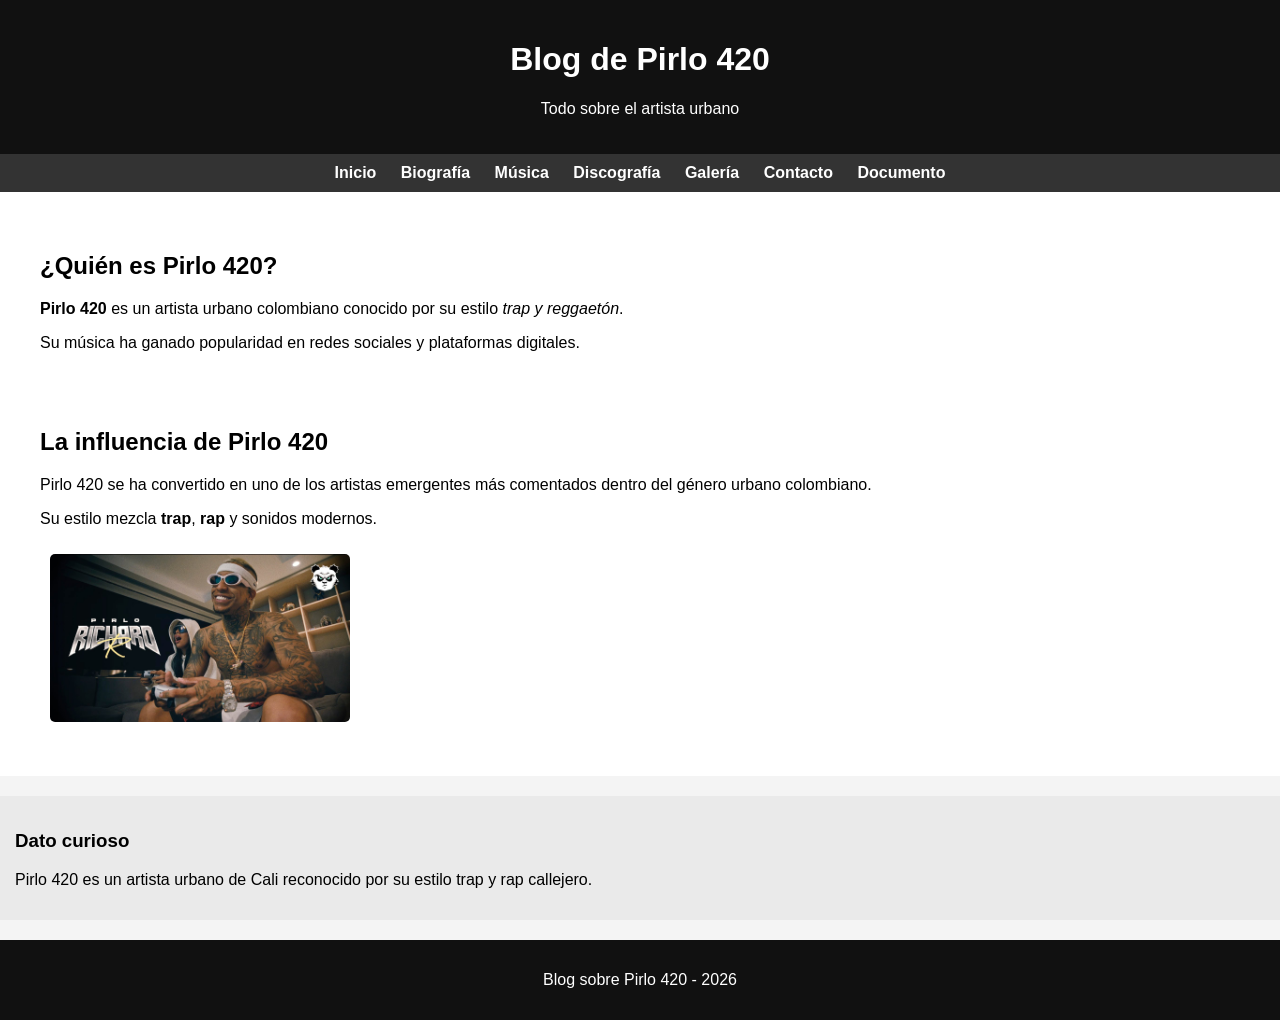
<file: index.html>
<!DOCTYPE html>
<html lang="es">
    <head>
        <meta charset="UTF-8">
        <meta name="viewport" content="width=device-width, initial-scale=1.0">
        <title>Blog Pirlo 420</title>
        <link rel="stylesheet" href="css/estilos.css">
    </head>

    <body>

        <header>
            <h1>Blog de Pirlo 420</h1>
            <p>Todo sobre el artista urbano</p>
        </header>

        <nav>
            <a href="index.html">Inicio</a>
            <a href="biografia.html">Biografía</a>
            <a href="musica.html">Música</a>
            <a href="discografia.html">Discografía</a>
            <a href="galeria.html">Galería</a>
            <a href="contacto.html">Contacto</a>
            <a href="documentos/pirlo420_blog.pdf" target="_blank">Documento</a>
        </nav>

        <main>

            <article>

                <section>
                    <h2>¿Quién es Pirlo 420?</h2>

                    <p>
                        <strong>Pirlo 420</strong> es un artista urbano colombiano
                        conocido por su estilo <em>trap y reggaetón</em>.
                    </p>

                    <p>
                        Su música ha ganado popularidad en redes sociales
                        y plataformas digitales.
                    </p>
                </section>

                <section>
                    <h2>La influencia de Pirlo 420</h2>

                    <p>
                        Pirlo 420 se ha convertido en uno de los artistas
                        emergentes más comentados dentro del género urbano colombiano.
                    </p>

                    <p>
                        Su estilo mezcla <strong>trap</strong>, <strong>rap</strong>
                        y sonidos modernos.
                    </p>

                    <img src="imagenes/portada.jpg" alt="portada pirlo 420" width="300">
                </section>

            </article>

            <aside>
                <h3>Dato curioso</h3>

                <p>
                    Pirlo 420 es un artista urbano de Cali reconocido por su estilo
                    trap y rap callejero.
                </p>
            </aside>

        </main>

        <footer>
            <p>Blog sobre Pirlo 420 - 2026</p>
        </footer>

    </body>
</html>
</file>
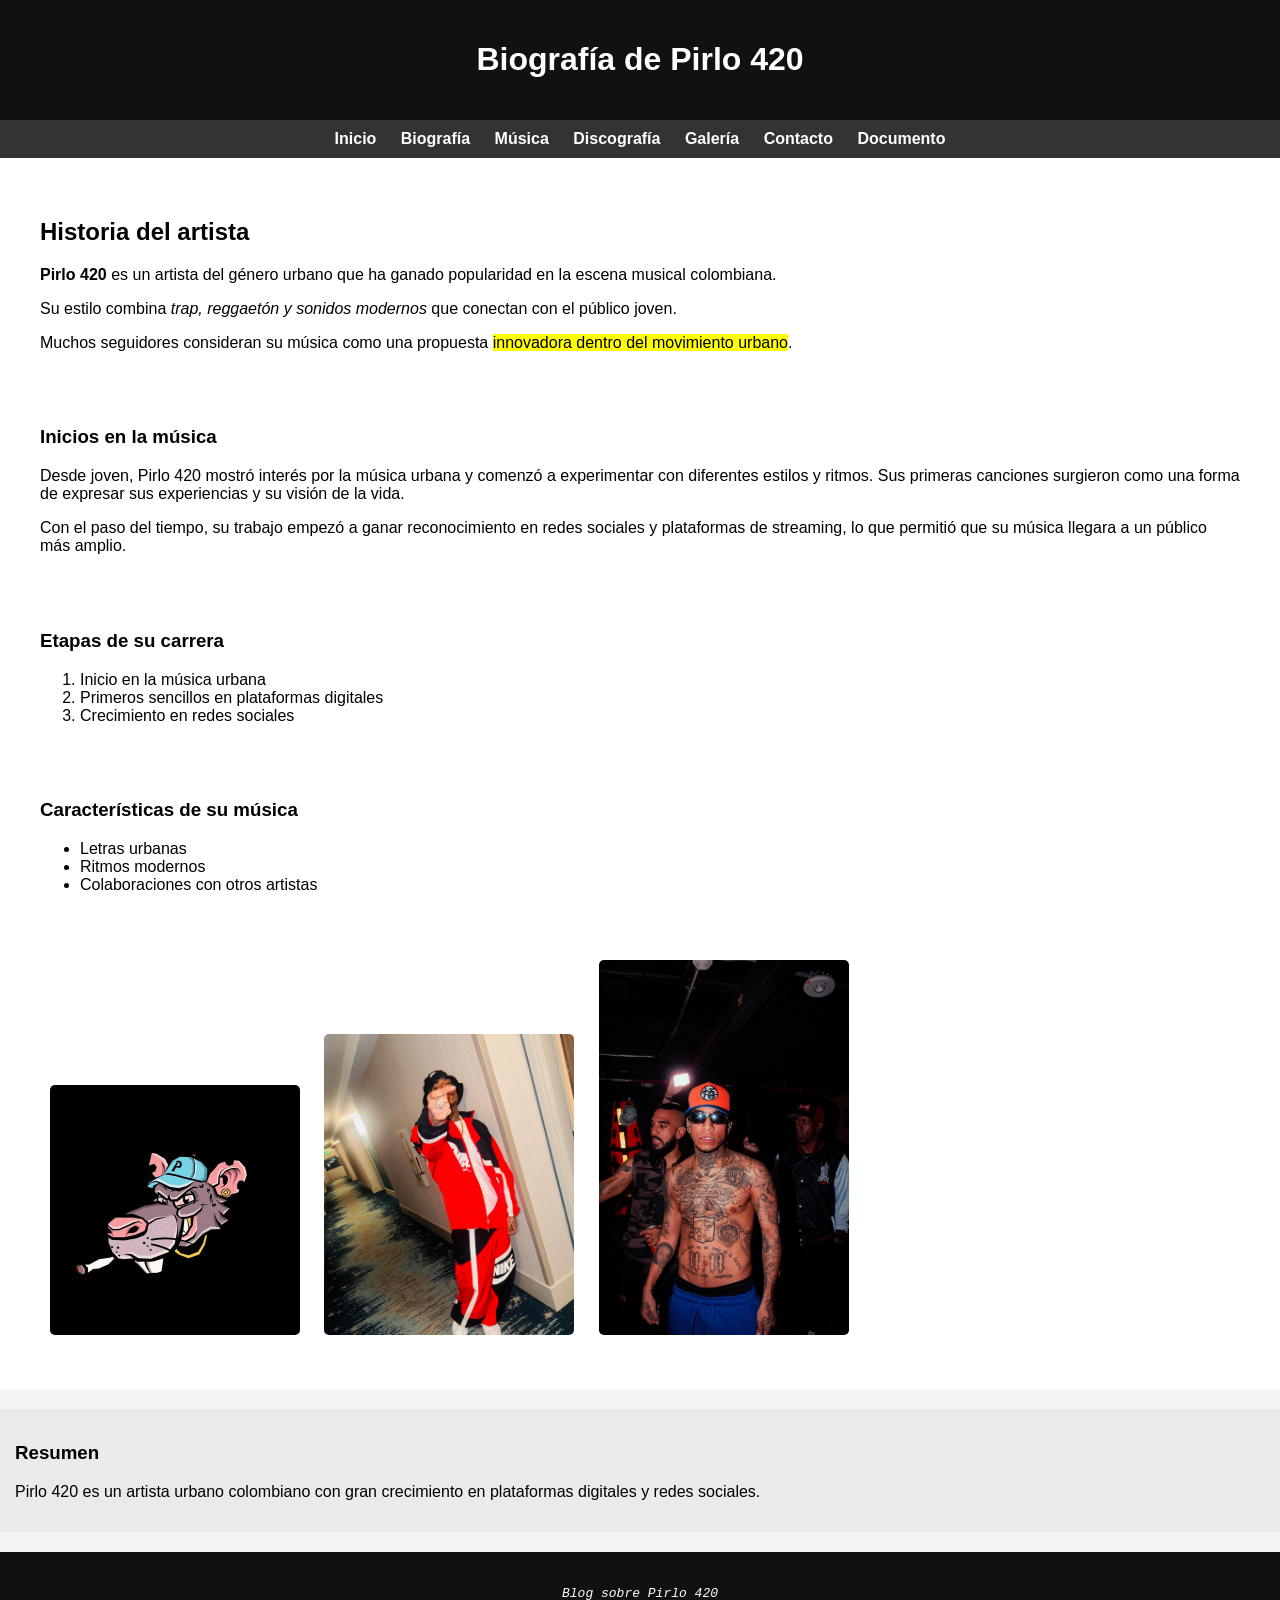
<file: biografia.html>
<!DOCTYPE html>
<html lang="en">
    <head>
        <meta charset="UTF-8">
        <meta name="viewport" content="width=device-width, initial-scale=1.0">
        <title>Biografía - Pirlo 420</title>
        <link rel="stylesheet" href="css/estilos.css">
    </head>

    <body>

        <header>
            <h1>Biografía de Pirlo 420</h1>
        </header>

        <nav>
            <a href="index.html">Inicio</a>
            <a href="biografia.html">Biografía</a>
            <a href="musica.html">Música</a>
            <a href="discografia.html">Discografía</a>
            <a href="galeria.html">Galería</a>
            <a href="contacto.html">Contacto</a>
            <a href="documentos/pirlo420_blog.pdf" target="_blank">Documento</a>
        </nav>

        <main>

            <article>

                <section>

                    <h2>Historia del artista</h2>

                    <p>
                        <strong>Pirlo 420</strong> es un artista del género urbano que ha ganado popularidad
                        en la escena musical colombiana.
                    </p>

                    <p>
                        Su estilo combina <em>trap, reggaetón y sonidos modernos</em> que conectan con el
                        público joven.
                    </p>

                    <p>
                        Muchos seguidores consideran su música como una propuesta
                        <mark>innovadora dentro del movimiento urbano</mark>.
                    </p>
                </section>

                <section>

                    <h3>Inicios en la música</h3>

                    <p>
                        Desde joven, Pirlo 420 mostró interés por la música urbana y
                        comenzó a experimentar con diferentes estilos y ritmos.
                        Sus primeras canciones surgieron como una forma de expresar
                        sus experiencias y su visión de la vida.
                    </p>

                    <p>
                        Con el paso del tiempo, su trabajo empezó a ganar reconocimiento
                        en redes sociales y plataformas de streaming, lo que permitió
                        que su música llegara a un público más amplio.
                    </p>
                </section>

                <section>

                    <h3>Etapas de su carrera</h3>

                    <ol>
                        <li>Inicio en la música urbana</li>
                        <li>Primeros sencillos en plataformas digitales</li>
                        <li>Crecimiento en redes sociales</li>
                    </ol>
                </section>

                <section>

                    <h3>Características de su música</h3>

                    <ul>
                        <li>Letras urbanas</li>
                        <li>Ritmos modernos</li>
                        <li>Colaboraciones con otros artistas</li>
                    </ul>
                </section>

                <section>

                    <img src="imagenes/pirlo1.jpg" width="250">
                    <img src="imagenes/pirlo2.jpg" width="250">
                    <img src="imagenes/pirlo3.jpg" width="250">

                </section>

            </article>

            <aside>
                <h3>Resumen</h3>
                <p>
                    Pirlo 420 es un artista urbano colombiano con gran crecimiento
                    en plataformas digitales y redes sociales.
                </p>
            </aside>

        </main>

        <footer>
            <p> 
                <em> <code> Blog sobre Pirlo 420 </code> </em> 
            </p>
        </footer>

    </body>

</html>
</file>
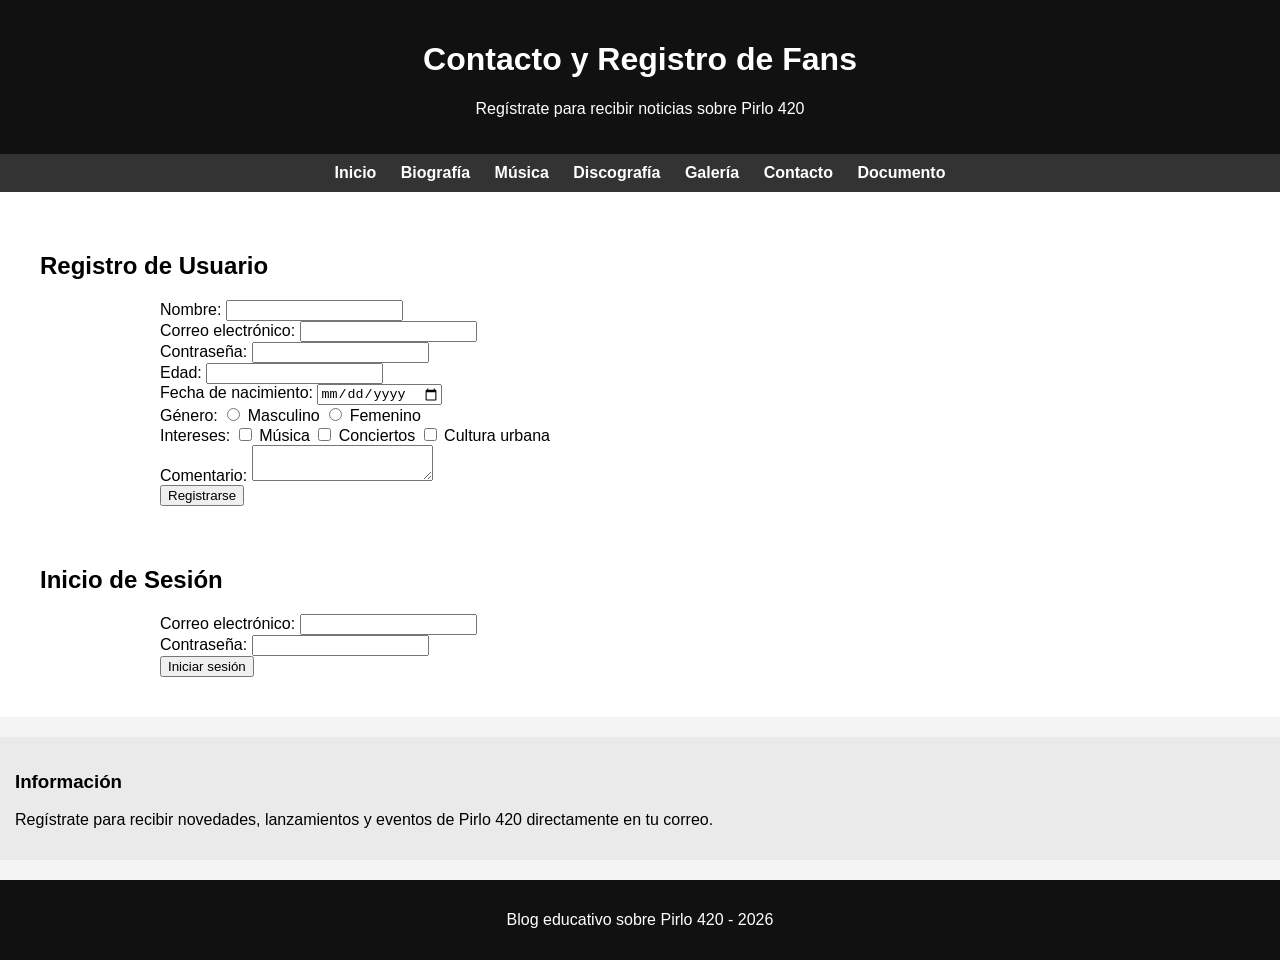
<file: contacto.html>
<!DOCTYPE html>
<html lang="es">
    <head>
        <meta charset="UTF-8">
        <title>Contacto - Blog Pirlo 420</title>
        <link rel="stylesheet" href="css/estilos.css">
    </head>

    <body>

        <header>
            <h1>Contacto y Registro de Fans</h1>
            <p>Regístrate para recibir noticias sobre Pirlo 420</p>
        </header>

        <nav>
            <a href="index.html">Inicio</a>
            <a href="biografia.html">Biografía</a>
            <a href="musica.html">Música</a>
            <a href="discografia.html">Discografía</a>
            <a href="galeria.html">Galería</a>
            <a href="contacto.html">Contacto</a>
            <a href="documentos/pirlo420_blog.pdf" target="_blank">Documento</a>
        </nav>

        <main>

            <article>

                <section>
                    <h2>Registro de Usuario</h2>

                    <form action="#" method="POST" autocomplete="on">

                        <div>
                            <label for="nombre">Nombre:</label>
                            <input type="text" id="nombre" name="nombre" required>
                        </div>

                        <div>
                            <label for="correo">Correo electrónico:</label>
                            <input type="email" id="correo" name="correo" required>
                        </div>

                        <div>
                            <label for="password">Contraseña:</label>
                            <input type="password" id="password" name="password" required>
                        </div>

                        <div>
                            <label for="edad">Edad:</label>
                            <input type="number" id="edad" name="edad">
                        </div>

                        <div>
                            <label for="fecha">Fecha de nacimiento:</label>
                            <input type="date" id="fecha" name="fecha">
                        </div>

                        <div>
                            <label>Género:</label>
                            <input type="radio" name="genero"> Masculino
                            <input type="radio" name="genero"> Femenino
                        </div>

                        <div>
                            <label>Intereses:</label>
                            <input type="checkbox"> Música
                            <input type="checkbox"> Conciertos
                            <input type="checkbox"> Cultura urbana
                        </div>

                        <div>
                            <label for="comentario">Comentario:</label>
                            <textarea id="comentario" name="comentario"></textarea>
                        </div>

                        <button type="submit">Registrarse</button>

                    </form>
                </section>

                <section>
                    <h2>Inicio de Sesión</h2>

                    <form action="#" method="POST" autocomplete="on">

                        <div>
                            <label for="correoLogin">Correo electrónico:</label>
                            <input type="email" id="correoLogin" name="correoLogin" required>
                        </div>

                        <div>
                            <label for="passwordLogin">Contraseña:</label>
                            <input type="password" id="passwordLogin" name="passwordLogin" required>
                        </div>

                        <button type="submit">Iniciar sesión</button>

                    </form>
                </section>

            </article>

            <aside>
                <h3>Información</h3>
                <p>
                    Regístrate para recibir novedades, lanzamientos y eventos
                    de Pirlo 420 directamente en tu correo.
                </p>
            </aside>

        </main>

        <footer>
            <p>Blog educativo sobre Pirlo 420 - 2026</p>
        </footer>

    </body>
</html>
</file>
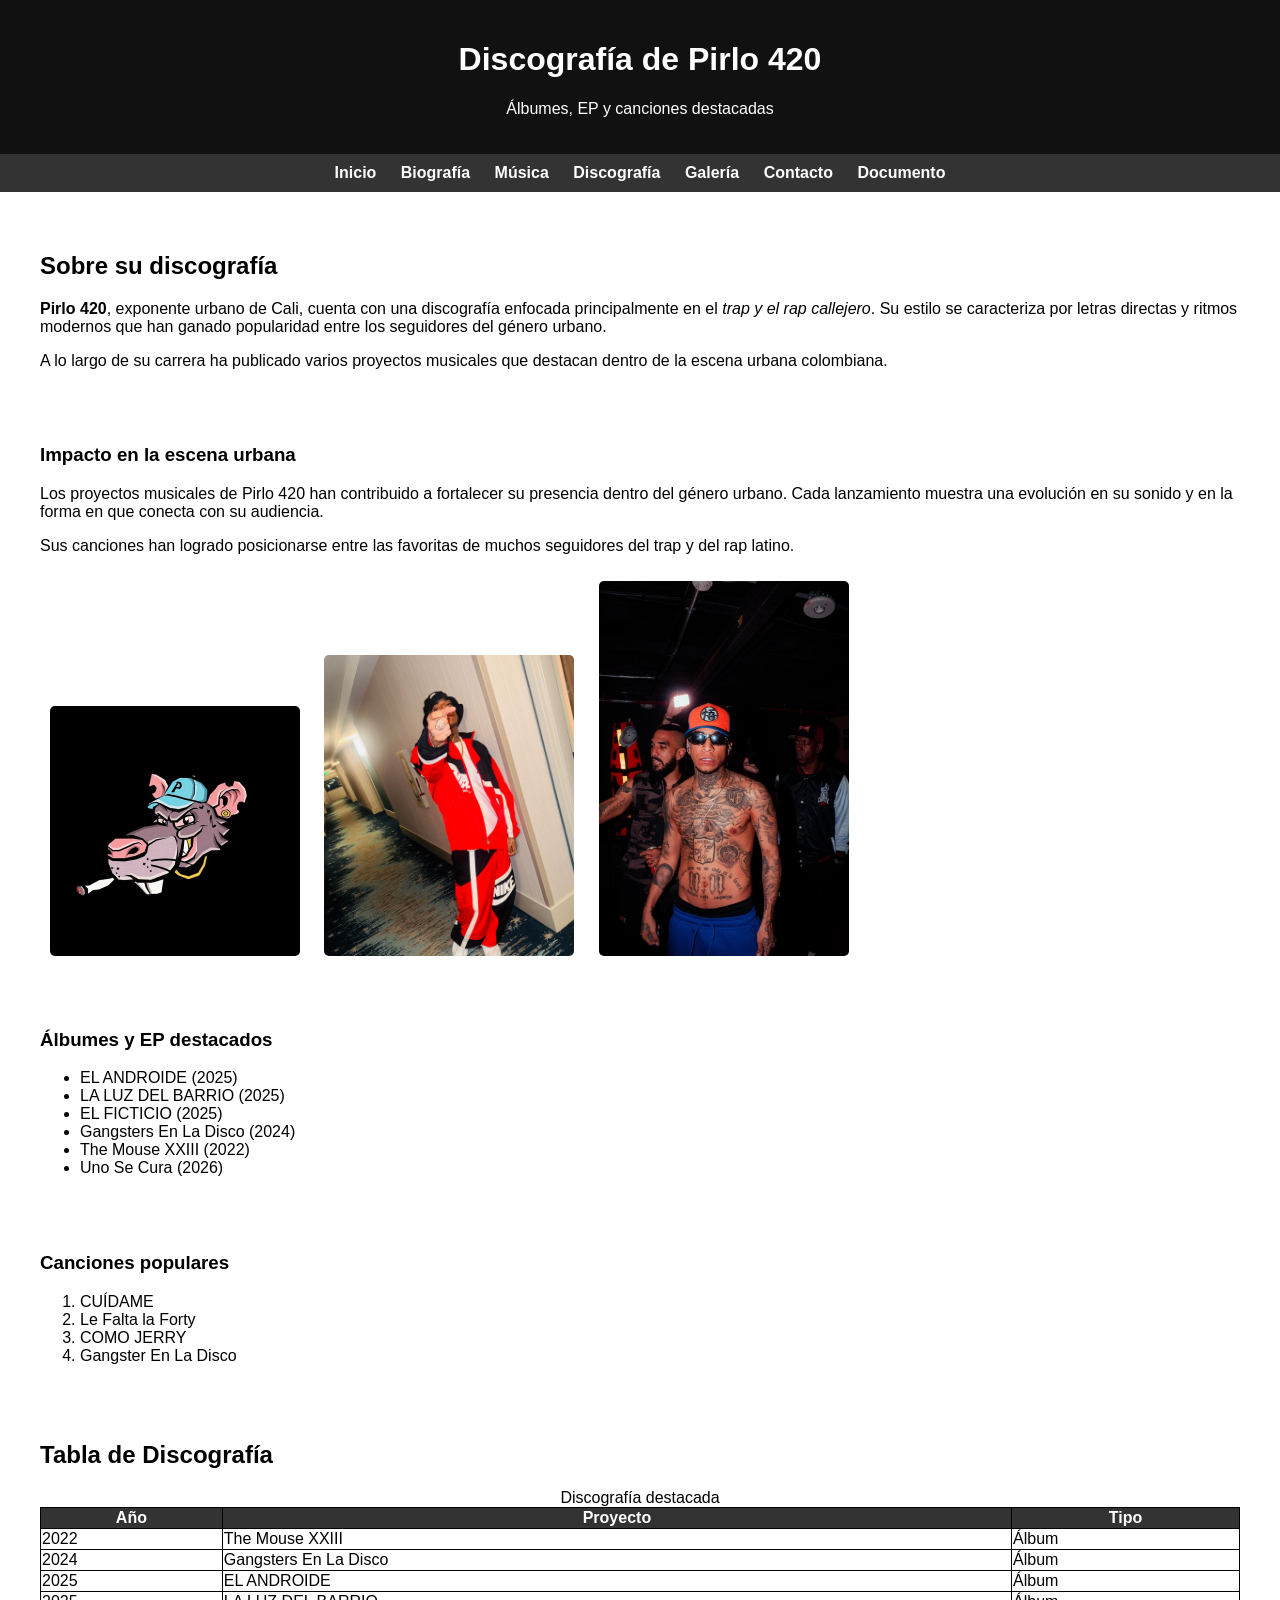
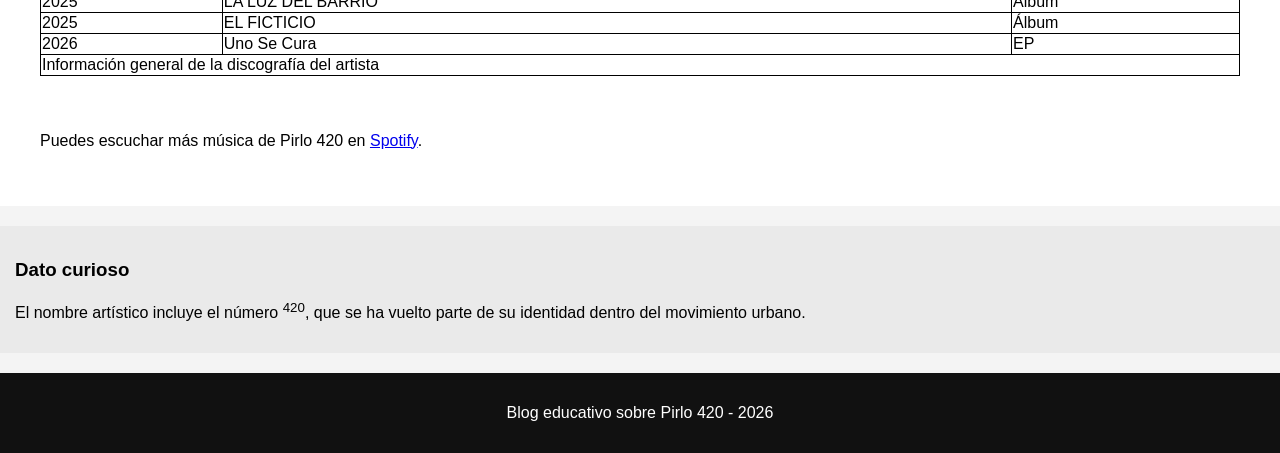
<file: discografia.html>
<!DOCTYPE html>
<html lang="es">

    <head>
        <meta charset="UTF-8">
        <title>Discografía - Pirlo 420</title>
        <link rel="stylesheet" href="css/estilos.css">
    </head>

    <body>

        <header>
            <h1>Discografía de Pirlo 420</h1>
            <p>Álbumes, EP y canciones destacadas</p>
        </header>

        <nav>
            <a href="index.html">Inicio</a>
            <a href="biografia.html">Biografía</a>
            <a href="musica.html">Música</a>
            <a href="discografia.html">Discografía</a>
            <a href="galeria.html">Galería</a>
            <a href="contacto.html">Contacto</a>
            <a href="documentos/pirlo420_blog.pdf" target="_blank">Documento</a>
        </nav>

        <main>

            <article>

                <section>

                    <h2>Sobre su discografía</h2>

                    <p>
                        <strong>Pirlo 420</strong>, exponente urbano de Cali, cuenta con una discografía
                        enfocada principalmente en el <em>trap y el rap callejero</em>. 
                        Su estilo se caracteriza por letras directas y ritmos modernos que han ganado 
                        popularidad entre los seguidores del género urbano.
                    </p>

                    <p>
                        A lo largo de su carrera ha publicado varios proyectos musicales que destacan
                        dentro de la escena urbana colombiana.
                    </p>
                </section>

                <section>

                    <h3>Impacto en la escena urbana</h3>

                    <p>
                        Los proyectos musicales de Pirlo 420 han contribuido a
                        fortalecer su presencia dentro del género urbano.
                        Cada lanzamiento muestra una evolución en su sonido
                        y en la forma en que conecta con su audiencia.
                    </p>

                    <p>
                        Sus canciones han logrado posicionarse entre las favoritas
                        de muchos seguidores del trap y del rap latino.
                    </p>

                    <img src="imagenes/pirlo1.jpg" width="250">
                    <img src="imagenes/pirlo2.jpg" width="250">
                    <img src="imagenes/pirlo3.jpg" width="250">
                </section>

                <section>

                    <h3>Álbumes y EP destacados</h3>

                    <ul>
                        <li>EL ANDROIDE (2025)</li>
                        <li>LA LUZ DEL BARRIO (2025)</li>
                        <li>EL FICTICIO (2025)</li>
                        <li>Gangsters En La Disco (2024)</li>
                        <li>The Mouse XXIII (2022)</li>
                        <li>Uno Se Cura (2026)</li>
                    </ul>
                </section>

                <section>

                    <h3>Canciones populares</h3>

                    <ol>
                        <li>CUÍDAME</li>
                        <li>Le Falta la Forty</li>
                        <li>COMO JERRY</li>
                        <li>Gangster En La Disco</li>
                    </ol>
                </section>

                <section>

                    <h2>Tabla de Discografía</h2>

                    <table border="1">

                        <caption>Discografía destacada</caption>

                        <thead>
                            <tr>
                                <th>Año</th>
                                <th>Proyecto</th>
                                <th>Tipo</th>
                            </tr>
                        </thead>

                        <tbody>

                            <tr>
                                <td>2022</td>
                                <td>The Mouse XXIII</td>
                                <td>Álbum</td>
                            </tr>

                            <tr>
                                <td>2024</td>
                                <td>Gangsters En La Disco</td>
                                <td>Álbum</td>
                            </tr>

                            <tr>
                                <td>2025</td>
                                <td>EL ANDROIDE</td>
                                <td>Álbum</td>
                            </tr>

                            <tr>
                                <td>2025</td>
                                <td>LA LUZ DEL BARRIO</td>
                                <td>Álbum</td>
                            </tr>

                            <tr>
                                <td>2025</td>
                                <td>EL FICTICIO</td>
                                <td>Álbum</td>
                            </tr>

                            <tr>
                                <td>2026</td>
                                <td>Uno Se Cura</td>
                                <td>EP</td>
                            </tr>

                        </tbody>

                        <tfoot>
                            <tr>
                                <td colspan="3">
                                    Información general de la discografía del artista

                                </td>
                            </tr>
                        </tfoot>

                    </table>
                </section>

                <section>

                    <p>
                        Puedes escuchar más música de Pirlo 420 en 
                        <a href="https://open.spotify.com" target="_blank">Spotify</a>.
                    </p>
                </section>

            </article>

            <aside>
                <h3>Dato curioso</h3>
                <p>
                    El nombre artístico incluye el número <sup>420</sup>, que se ha vuelto parte
                    de su identidad dentro del movimiento urbano.
                </p>
            </aside>

        </main>

        <footer>
            <p>Blog educativo sobre Pirlo 420 - 2026</p>
        </footer>

    </body>
</html>
</file>
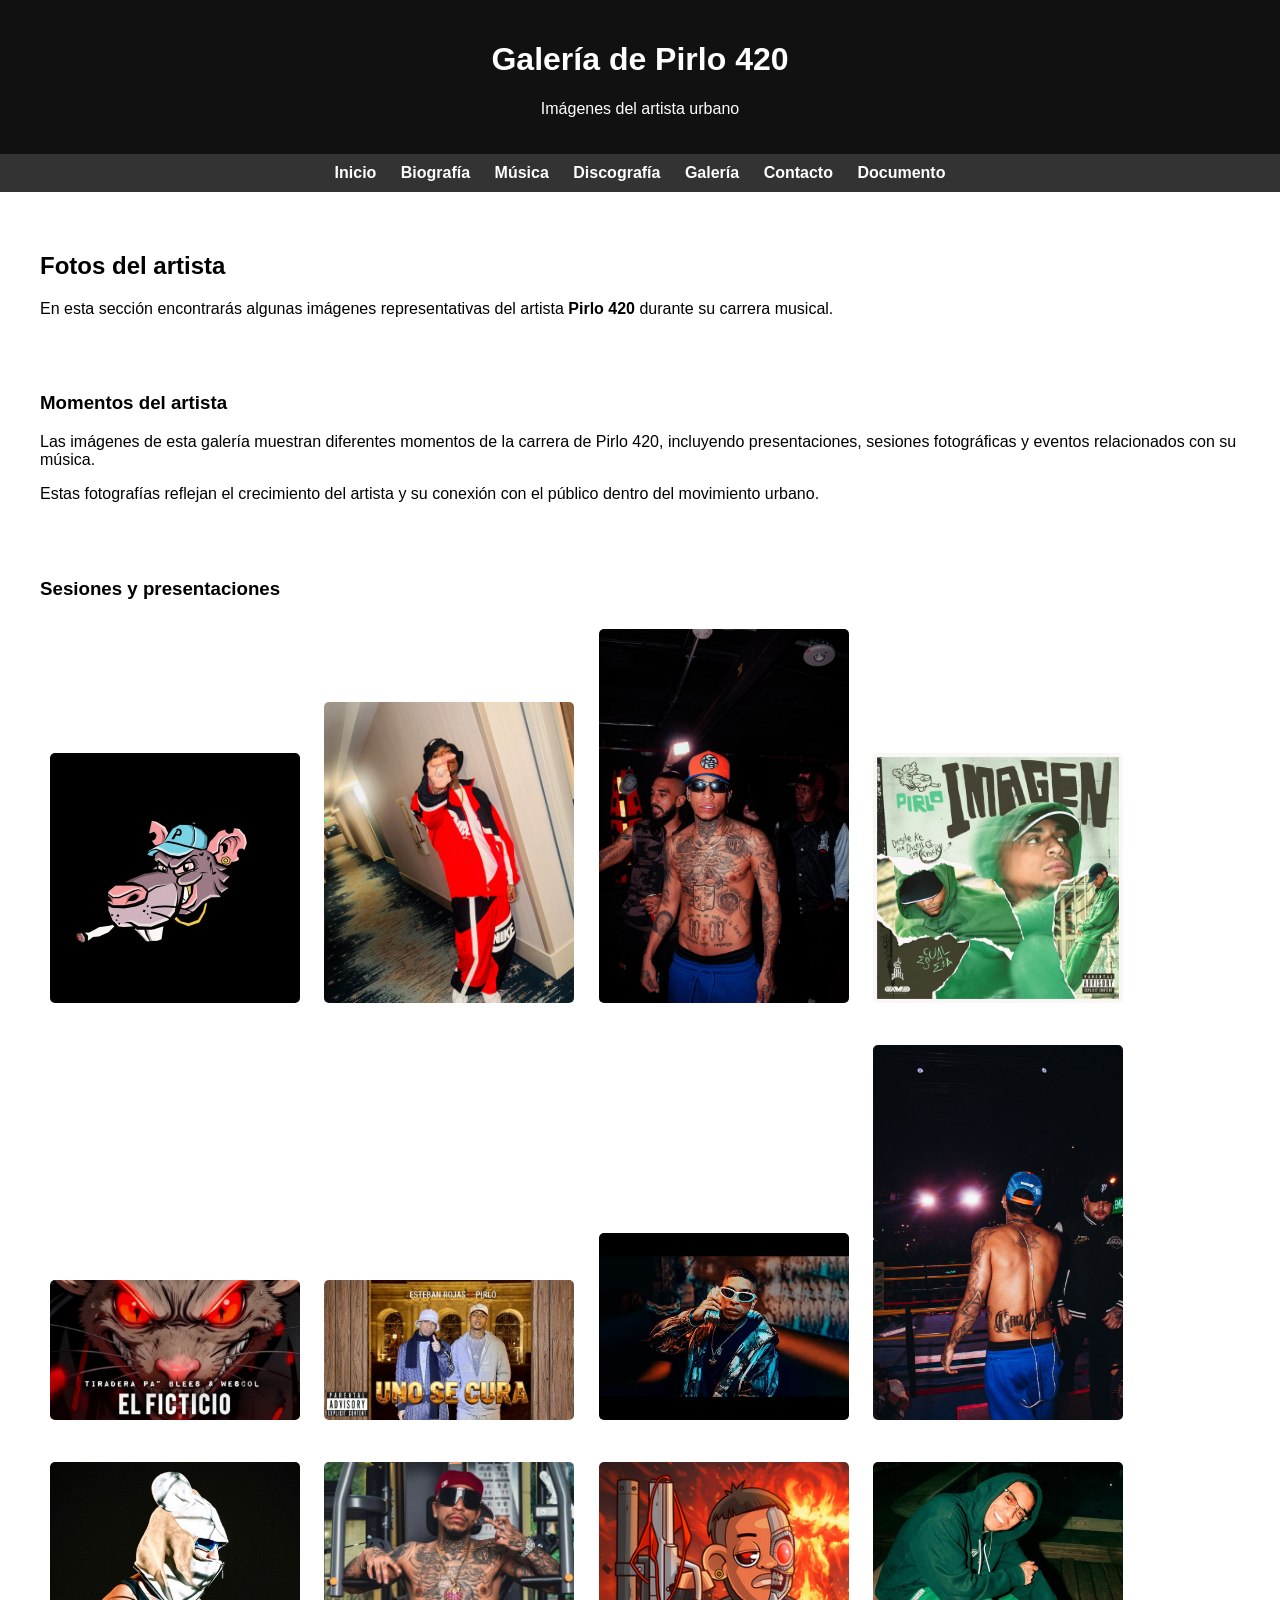
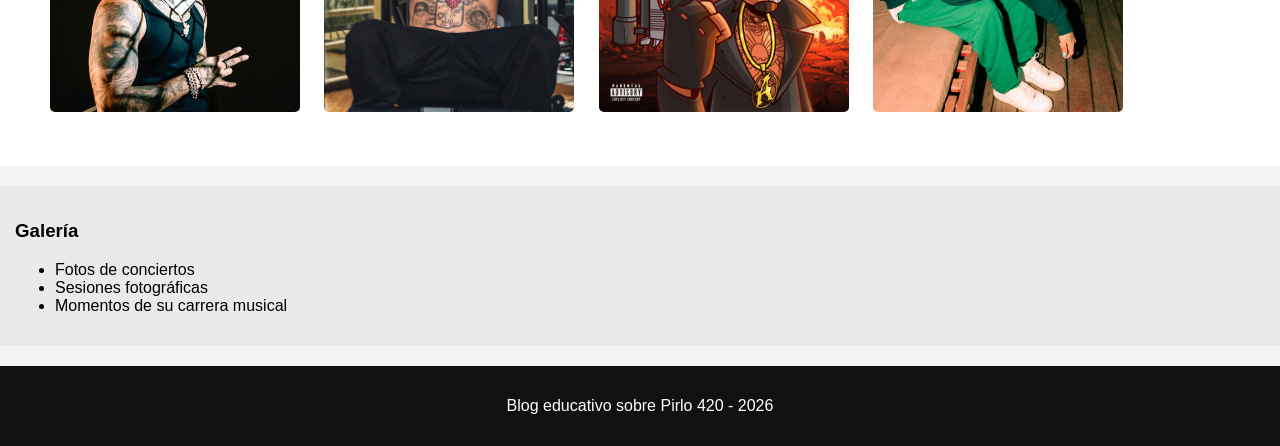
<file: galeria.html>
<!DOCTYPE html>
<html lang="es">

    <head>
        <meta charset="UTF-8">
        <title>Galería - Pirlo 420</title>
        <link rel="stylesheet" href="css/estilos.css">
    </head>

    <body>

        <header>
            <h1>Galería de Pirlo 420</h1>
            <p>Imágenes del artista urbano</p>
        </header>

        <nav>
            <a href="index.html">Inicio</a>
            <a href="biografia.html">Biografía</a>
            <a href="musica.html">Música</a>
            <a href="discografia.html">Discografía</a>
            <a href="galeria.html">Galería</a>
            <a href="contacto.html">Contacto</a>
            <a href="documentos/pirlo420_blog.pdf" target="_blank">Documento</a>
        </nav>

        <main>

            <article>

                <section>

                    <h2>Fotos del artista</h2>

                    <p>
                    En esta sección encontrarás algunas imágenes representativas del artista 
                    <strong>Pirlo 420</strong> durante su carrera musical.
                    </p>
                </section>

                <section>

                    <h3>Momentos del artista</h3>

                    <p>
                        Las imágenes de esta galería muestran diferentes momentos
                        de la carrera de Pirlo 420, incluyendo presentaciones,
                        sesiones fotográficas y eventos relacionados con su música.
                    </p>

                    <p>
                        Estas fotografías reflejan el crecimiento del artista
                        y su conexión con el público dentro del movimiento urbano.
                    </p>
                </section>

                <section>

                    <h3>Sesiones y presentaciones</h3>

                    <div class="galeria">

                    <img src="imagenes/pirlo1.jpg" alt="Pirlo 420 en concierto" width="250">
                    <img src="imagenes/pirlo2.jpg" alt="Pirlo conjunto nike" width="250">
                    <img src="imagenes/pirlo3.jpg" alt="pirlo concierto dbz" width="250">
                    <img src="imagenes/pirlo4.jpg" alt="yo soy la imagen" width="250">

                <br><br>

                    <img src="imagenes/pirlo5.jpg" alt="tiradera el ficticio" width="250">
                    <img src="imagenes/pirlo6.jpg" alt="uno se cura"  width="250">
                    <img src="imagenes/pirlo7.jpg" alt="llamada money" width="250">
                    <img src="imagenes/pirlo8.jpg" alt="concierto box" width="250">

                <br><br>

                    <img src="imagenes/pirlo9.jpg"  alt="pirlo parchando" width="250">
                    <img src="imagenes/pirlo10.jpg" alt="fresa 420" width="250">
                    <img src="imagenes/pirlo11.jpg" alt="la rata" width="250">
                    <img src="imagenes/pirlo12.jpg" alt="green" width="250">
                </div>
            </section>
        </article>

        <aside>

            <h3>Galería</h3>

            <ul>
                <li>Fotos de conciertos</li>
                <li>Sesiones fotográficas</li>
                <li>Momentos de su carrera musical</li>
            </ul>

        </aside>

    </main>

    <footer>
        <p>Blog educativo sobre Pirlo 420 - 2026</p>
    </footer>

    </body>
</html>
</file>
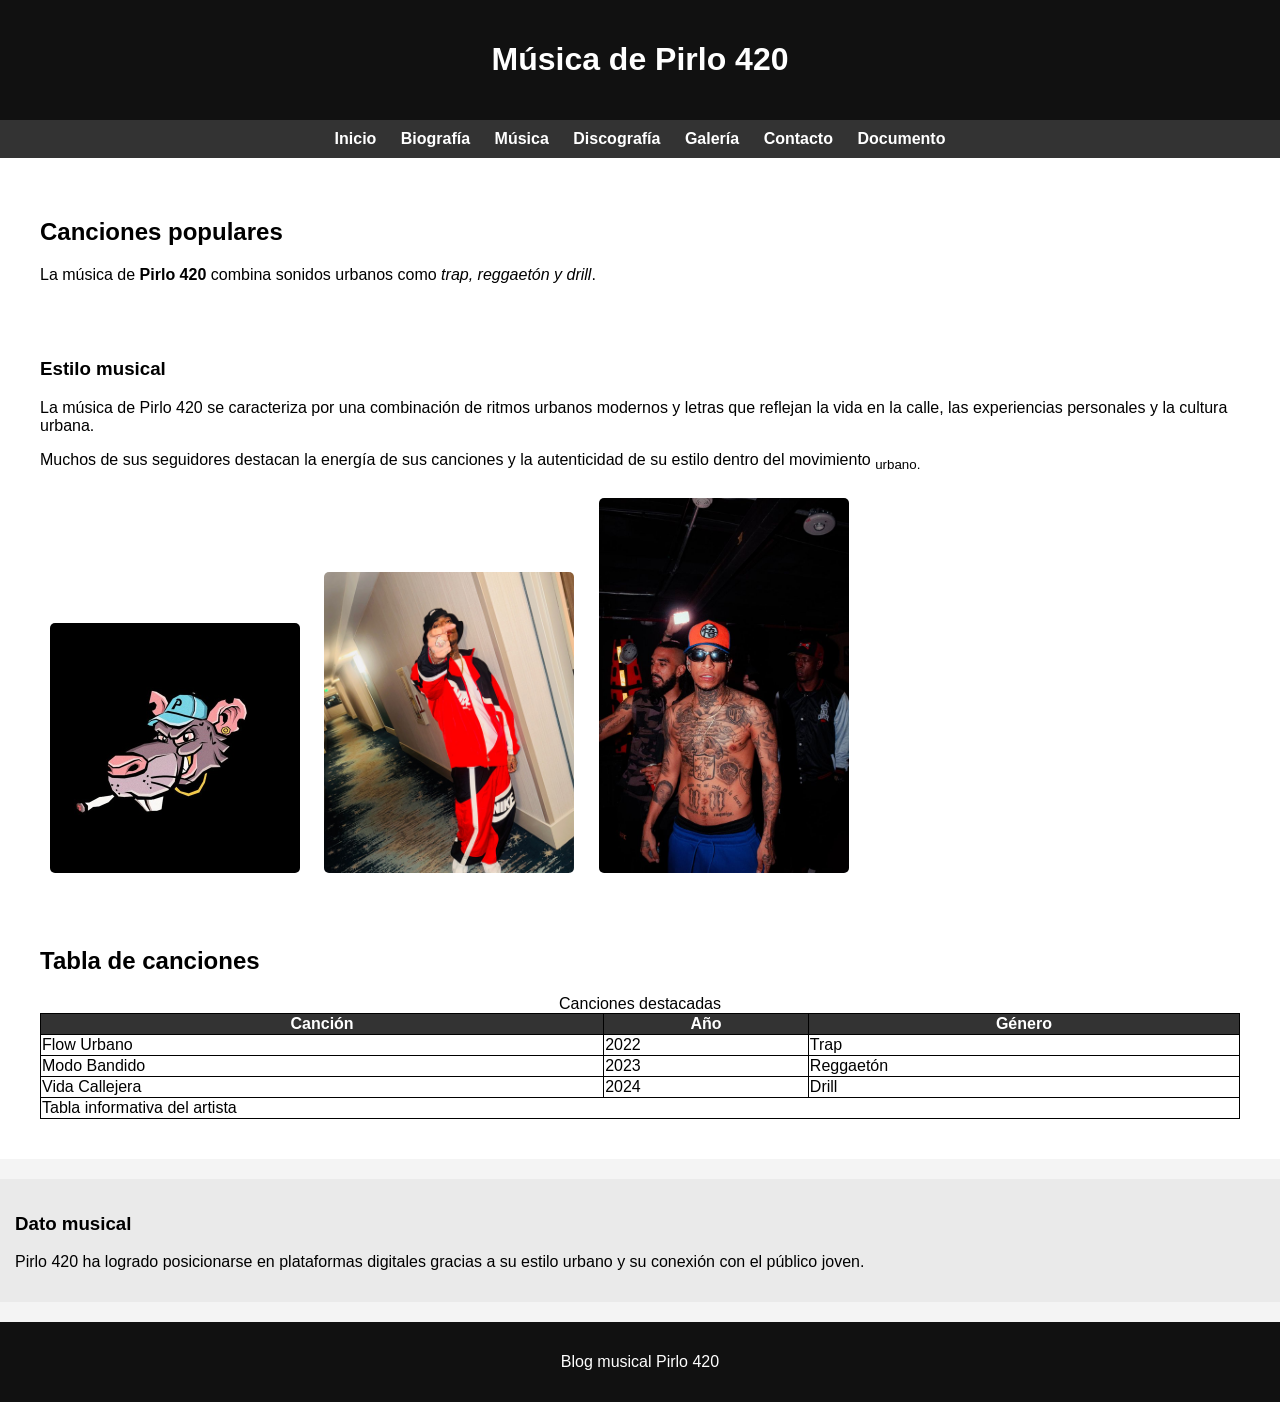
<file: musica.html>
<!DOCTYPE html>
<html lang="en">
    <head>
        <meta charset="UTF-8">
        <meta name="viewport" content="width=device-width, initial-scale=1.0">
        <title>Música - Pirlo 420</title>
        <link rel="stylesheet" href="css/estilos.css">
    </head>

    <body>

        <header>
            <h1>Música de Pirlo 420</h1>
        </header>

        <nav>
            <a href="index.html">Inicio</a>
            <a href="biografia.html">Biografía</a>
            <a href="musica.html">Música</a>
            <a href="discografia.html">Discografía</a>
            <a href="galeria.html">Galería</a>
            <a href="contacto.html">Contacto</a>
            <a href="documentos/pirlo420_blog.pdf" target="_blank">Documento</a>
        </nav>

        <main>

            <article>

                <section>

                    <h2>Canciones populares</h2>

                    <p>
                        La música de <strong>Pirlo 420</strong> combina sonidos urbanos
                        como <em>trap, reggaetón y drill</em>.
                    </p>
                </section>

                <section>

                    <h3>Estilo musical</h3>

                    <p>
                        La música de Pirlo 420 se caracteriza por una combinación
                        de ritmos urbanos modernos y letras que reflejan la vida
                        en la calle, las experiencias personales y la cultura urbana.
                    </p>

                    <p>
                        Muchos de sus seguidores destacan la energía de sus canciones
                        y la autenticidad de su estilo dentro del movimiento <sub>urbano.</sub> 
                    </p>

                    <img src="imagenes/pirlo1.jpg" width="250">
                    <img src="imagenes/pirlo2.jpg" width="250">
                    <img src="imagenes/pirlo3.jpg" width="250">

                </section>

                <section>
                    <h2>Tabla de canciones</h2>

                    <table border="1">

                        <caption>Canciones destacadas</caption>

                        <thead>
                            <tr>
                                <th>Canción</th>
                                <th>Año</th>
                                <th>Género</th>
                            </tr>
                        </thead>

                        <tbody>

                            <tr>
                                <td>Flow Urbano</td>
                                <td>2022</td>
                                <td>Trap</td>
                            </tr>

                            <tr>
                                <td>Modo Bandido</td>
                                <td>2023</td>
                                <td>Reggaetón</td>
                            </tr>

                            <tr>
                                <td>Vida Callejera</td>
                                <td>2024</td>
                                <td>Drill</td>
                            </tr>

                        </tbody>

                        <tfoot>
                            <tr>
                                <td colspan="3">Tabla informativa del artista</td>
                            </tr>
                        </tfoot>

                    </table>
                </section>

            </article>

            <aside>
                <h3>Dato musical</h3>
                <p>
                    Pirlo 420 ha logrado posicionarse en plataformas digitales
                    gracias a su estilo urbano y su conexión con el público joven.
                </p>
            </aside>

        </main>

        <footer>
            <p>Blog musical Pirlo 420</p>
        </footer>

    </body>
</html>
</file>
<file: css/estilos.css>
body{
font-family: Arial, sans-serif;
background-color:#f4f4f4;
margin:0;
padding:0;
}

header{
background:#111;
color:white;
text-align:center;
padding:20px;
}

nav{
background:#333;
padding:10px;
text-align:center;
}

nav a{
color:white;
text-decoration:none;
margin:10px;
font-weight:bold;
}

section{
padding:20px;
}

article{
background:white;
padding:20px;
margin-bottom:20px;
}

aside{
background:#eaeaea;
padding:15px;
}

img{
margin:10px;
border-radius:5px;
}

table{
width:100%;
border-collapse:collapse;
margin-top:20px;
}

table, th, td{
border:1px solid black;
}

th{
background:#333;
color:white;
}

footer{
background:#111;
color:white;
text-align:center;
padding:15px;
margin-top:20px;
}

form{
    margin-left: 10%;
}
</file>
